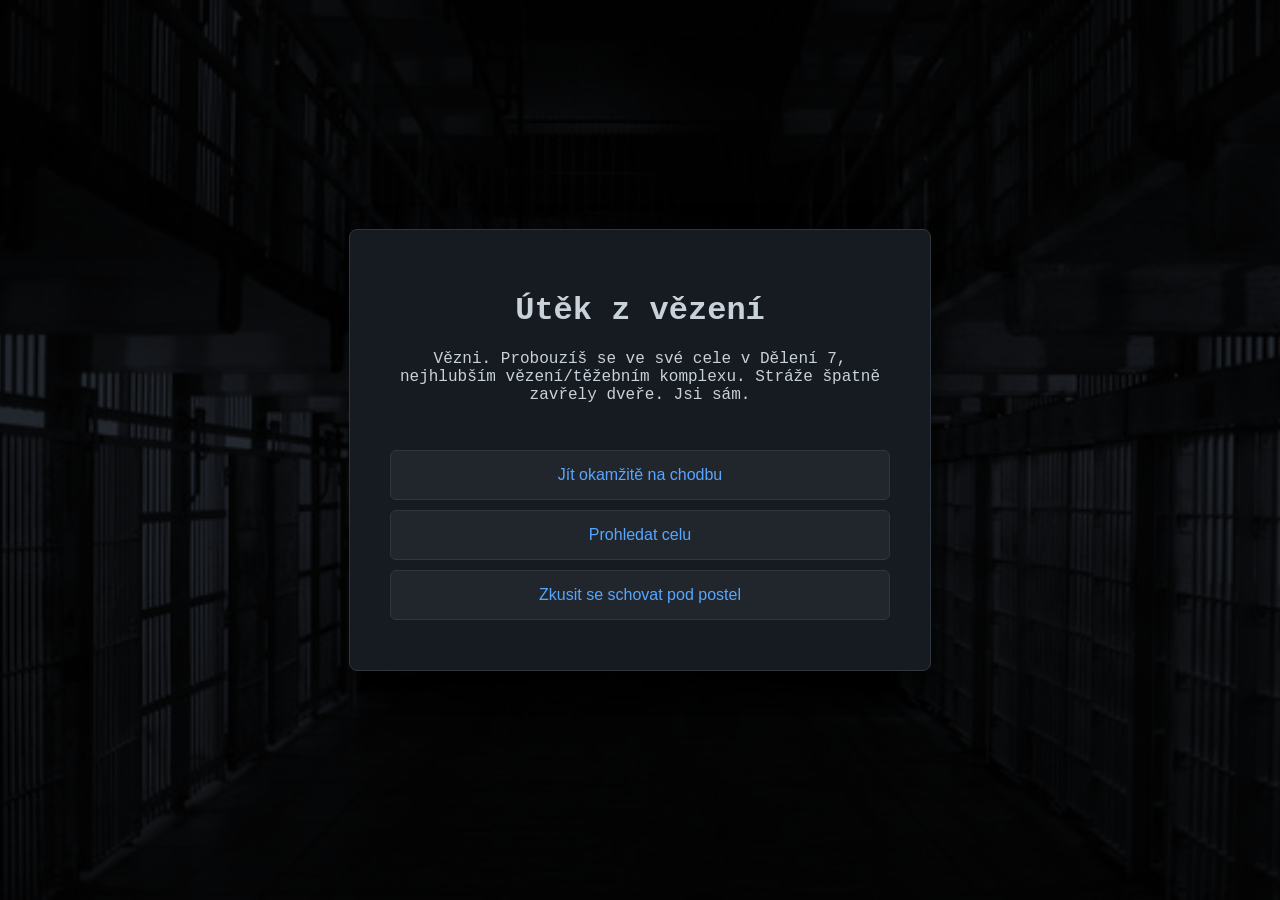
<file: index.html>
<!DOCTYPE html>
<html lang="cs">
<head>
    <meta charset="UTF-8">
    <title>Útěk z Laboratoře</title>
    <link rel="stylesheet" href="style.css">
</head>
<body>
    <div class="game-container">
        <h1 id="game-title">Útěk z vězení</h1>
        
        <div id="story-text"></div>
        <div id="choices-container"></div>
        
        <button id="restart-button" style="display: none;">Zkusit znovu</button>
    </div>
    
    <script src="script.js"></script>
</body>
</html>
</file>
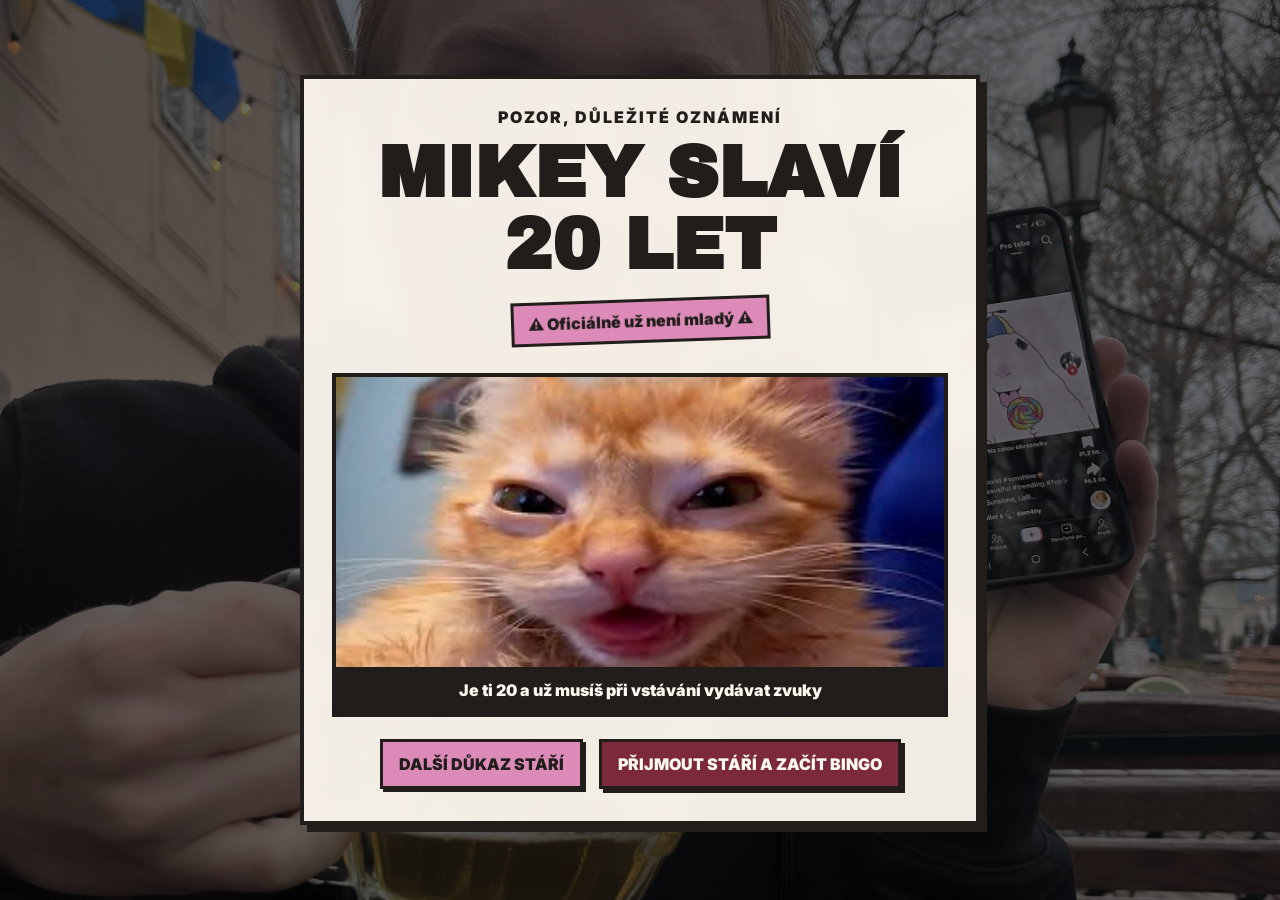
<file: duchodseblizi/index.html>
<!DOCTYPE html>
<html lang="cs">
<head>
    <meta charset="UTF-8">

    <meta
        name="viewport"
        content="width=device-width, initial-scale=1.0"
    >

    <title>Old Man Bingo</title>

    <link rel="stylesheet" href="style.css">
</head>

<body>

    <!-- ÚVODNÍ OBRAZOVKA -->
    <main id="intro-screen" class="screen active">

        <section class="intro-card">

            <p class="small-title">
                POZOR, DŮLEŽITÉ OZNÁMENÍ
            </p>

            <h1>
                <span id="birthday-name">Mikey</span>
                slaví
                <span id="birthday-age">20</span>
                let
            </h1>

            <div class="age-warning">
                ⚠️ Oficiálně už není mladý ⚠️
            </div>

            <div class="meme-box">

                <img
                    id="intro-meme"
                    src="meme-1.jpg"
                    alt="Narozeninový meme"
                >

                <p id="meme-text">
                    Je ti 20 a už musíš při vstávání vydávat zvuky
                </p>

            </div>

            <div class="intro-buttons">

                <button
                    id="next-meme-button"
                    class="secondary-button"
                >
                    Další důkaz stáří
                </button>

                <button
                    id="start-game-button"
                    class="main-button"
                >
                    Přijmout stáří a začít bingo
                </button>

            </div>

        </section>

    </main>


    <!-- PRVNÍ ÚROVEŇ -->
    <main id="game-screen" class="screen">

        <section class="game-header">

            <div>

                <p class="small-title">
                    PRVNÍ ÚROVEŇ
                </p>

                <h2>
                    <span id="game-name">Mikey</span>'s Old Man Bingo
                </h2>

                <p>
                    Klikni na políčko pokaždý, když se daná věc stala.
                </p>

            </div>

            <button
                id="restart-button"
                class="secondary-button"
            >
                Nová karta
            </button>

        </section>


        <section
            id="bingo-board"
            class="bingo-board"
            aria-label="Meme bingo karta"
        ></section>


        <p id="game-status" class="game-status">
            Zatím žádný bingo. Mikey se musí víc snažit.
        </p>

    </main>


    <!-- VÝHRA PRVNÍ ÚROVNĚ -->
    <div id="win-modal" class="modal">

        <div class="modal-content">

            <div class="winner-emoji">
                👴🎉
            </div>

            <p class="small-title">
                DŮCHOD POTVRZEN
            </p>

            <h2>BINGOOOOOOOOO!</h2>

            <p>
                Gratulujeme. Oficiálně jsi zestárl přímo před našima očima.
            </p>

            <button
                id="continue-button"
                class="main-button"
            >
                Pokračuj na pořádný bingo nebuď pussy
            </button>

            <button
                id="close-modal-button"
                class="secondary-button"
            >
                Sem pussy
            </button>

        </div>

    </div>


    <!-- DRUHÁ ÚROVEŇ -->
    <main id="number-game-screen" class="screen">

        <section class="game-header number-game-header">

            <div>

                <p class="small-title">
                    DRUHÁ ÚROVEŇ
                </p>

                <h2>
                    Pořádný důchodcovský bingo
                </h2>

                <p>
                    Čísla se losují automaticky. Take your time, sice ho už moc nemáš, ale neva.
                </p>

            </div>

            <button
                id="new-number-card-button"
                class="secondary-button small-reset-button"
            >
                ↻ Nová hra
            </button>

        </section>


        <!-- HLAVNÍ START -->
        <section class="number-top-panel">

        <button
            id="pause-draw-button"
            class="main-button big-start-button"
            >
            ▶ Začít losování
        </button>


            <div class="number-info-grid">

                <div class="current-number-box">

                    <p class="number-panel-label">
                        PRÁVĚ VYLOSOVÁNO
                    </p>

                    <div
                        id="current-number"
                        class="current-number"
                    >
                        –
                    </div>

                </div>


                <div class="countdown-box">

                    <p class="number-panel-label">
                        DALŠÍ ČÍSLO ZA
                    </p>

                    <div
                        id="countdown"
                        class="countdown"
                    >
                        8
                    </div>

                </div>

            </div>

        </section>


        <!-- HISTORIE -->
        <section class="number-history-top">

            <h3>
                Vylosovaný čísla
            </h3>

            <div
                id="drawn-numbers"
                class="drawn-numbers"
            >
                Zatím nebylo vylosovaný žádný číslo.
            </div>

        </section>


        <!-- B I N G O -->
        <div class="bingo-letters">

            <div>B</div>
            <div>I</div>
            <div>N</div>
            <div>G</div>
            <div>O</div>

        </div>


        <!-- ČÍSELNÁ KARTA -->
        <section
            id="number-bingo-board"
            class="bingo-board number-bingo-board"
            aria-label="Číselná bingo karta"
        ></section>


        <p id="number-game-status" class="game-status">
            Klikni na „Pokračujem“ a přines mu radši pivko.
        </p>

    </main>


    <!-- VÝHRA DRUHÉ ÚROVNĚ -->
    <div id="number-win-modal" class="modal">

        <div class="modal-content">

            <div class="winner-emoji">
                👴🏆
            </div>

            <p class="small-title">
                FINÁLNÍ DŮKAZ STÁŘÍ
            </p>

            <h2>BINGO!</h2>

            <p>
                Gratuluju úspěšně jsi dokončil důchodcovskej výcvik.
            </p>

            <button
                id="play-again-button"
                class="main-button"
            >
                Hrát znovu
            </button>

            <button
                id="close-number-modal-button"
                class="secondary-button"
            >
                Zavřít
            </button>

        </div>

    </div>


    <script src="data.js"></script>
    <script src="script.js"></script>

</body>
</html>
</file>
<file: style.css>
body {
    /* Ponechte původní barvy a písmo, jen přidáme obrázek */
    color: #c9d1d9; 
    font-family: 'Courier New', Courier, monospace;
    display: flex;
    justify-content: center; 
    align-items: center; 
    height: 100vh;
    margin: 0;
    
    /* --- ZDE JE MAGIE PRO POZADÍ --- */
    background-image: url('cela.jpg'); 
    background-color: #252a32; /* Tmavá barva jako základ */
    background-blend-mode: multiply; /* Smíchá barvu a obrázek pro ztmavení */
    
    background-size: cover; 
    background-position: center; 
    background-attachment: fixed; 
    
    /* Přidáme plynulý přechod */
    transition: background-image 1s ease-in-out; 
}

/* Zbytek vašeho CSS kódu je v pořádku a zůstává beze změny! */
.game-container {
    background: #161b22;
    padding: 40px;
    border-radius: 8px;
    border: 1px solid #30363d;
    max-width: 500px;
    width: 90%;
    text-align: center;
    box-shadow: 0 10px 30px rgba(0,0,0,0.5);
}

#story-text {
    margin: 20px 0;
    min-height: 80px;
}

.choice-button {
    display: block;
    width: 100%;
    margin: 10px 0;
    padding: 15px;
    background: #21262d;
    color: #58a6ff;
    border: 1px solid #30363d;
    border-radius: 6px;
    cursor: pointer;
    font-size: 16px;
}

.choice-button:hover {
    background: #30363d;
    color: #ffffff;
}

/* Styl pro tlačítko restart (základ) */
#restart-button {
    margin-top: 20px;
    padding: 15px 30px;
    border: none;
    border-radius: 6px;
    cursor: pointer;
    font-size: 1em;
    color: white;
}

/* Zelená pro VÍTĚZSTVÍ */
#restart-button.win-button {
    background: #28a745; 
}
#restart-button.win-button:hover {
    background: #1e7e34;
}

/* Červená pro PROHRU/SMRT */
#restart-button.lose-button {
    background: #dc3545; 
}
#restart-button.lose-button:hover {
    background: #c82333;
}
</file>
<file: duchodseblizi/style.css>
@import url(
    "https://fonts.googleapis.com/css2?family=Archivo+Black&family=Inter:wght@400;600;700;900&display=swap"
);

:root {
    --background: #ebe2d3;
    --dark: #201d1b;
    --white: #fffaf2;

    --red: #7d293c;
    --pink: #dc8ab7;
    --green: #65705c;
    --purple: #866d69;
    --blue: #5d7280;

    --border: 4px solid var(--dark);
    --shadow: 7px 7px 0 var(--dark);
}

* {
    box-sizing: border-box;
}

html {
    scroll-behavior: smooth;
}

body {
    margin: 0;

    min-height: 100vh;

    overflow-x: hidden;

    font-family: "Inter", sans-serif;

    color: var(--dark);

    background-color: var(--background);

    background-image:
        radial-gradient(
            circle,
            rgba(0, 0, 0, 0.075) 1px,
            transparent 1px
        );

    background-size: 18px 18px;
}

button {
    font: inherit;
}


/* OBRAZOVKY */

.screen {
    display: none;

    min-height: 100vh;

    padding: 20px;
}

.screen.active {
    display: flex;
}

#game-screen,
#number-game-screen {
    flex-direction: column;
    align-items: center;

    width: 100%;
}


/* INTRO */

#intro-screen {
    position: relative;

    justify-content: center;
    align-items: center;

    min-height: 100vh;

    overflow: hidden;

    background: var(--dark);
}

#intro-screen::before {
    content: "";

    position: absolute;

    inset: 0;

    z-index: 1;

    background-image:
        url("background.jpeg");

    background-size: cover;
    background-position: center;
    background-repeat: no-repeat;

    animation:
        introPhoto
        4s
        ease
        forwards;
}

#intro-screen::after {
    content: "";

    position: absolute;

    inset: 0;

    z-index: 2;

    background:
        rgba(0, 0, 0, 0);

    animation:
        introDarkness
        1.2s
        ease
        2.5s
        forwards;
}

.intro-card {
    position: relative;

    z-index: 3;

    width: min(680px, 94vw);

    padding: 28px;

    text-align: center;

    background:
        rgba(
            255,
            250,
            242,
            0.94
        );

    backdrop-filter:
        blur(8px);

    border: var(--border);

    box-shadow:
        var(--shadow);

    opacity: 0;

    transform:
        translateY(25px)
        scale(0.97);

    animation:
        introCardAppear
        0.9s
        ease
        3.2s
        forwards;
}

.small-title {
    margin: 0 0 10px;

    font-weight: 900;

    letter-spacing: 2px;

    text-transform: uppercase;
}

h1,
h2,
h3 {
    font-family:
        "Archivo Black",
        sans-serif;

    text-transform:
        uppercase;
}

h1,
h2 {
    margin: 0;

    line-height: 1;
}

h1 {
    font-size:
        clamp(
            38px,
            6vw,
            72px
        );
}

h2 {
    font-size:
        clamp(
            25px,
            3.5vw,
            44px
        );
}

.age-warning {
    display: inline-block;

    margin:
        18px
        0;

    padding:
        9px
        14px;

    font-weight: 900;

    background:
        var(--pink);

    border:
        3px
        solid
        var(--dark);

    transform:
        rotate(-2deg);
}

.meme-box {
    margin:
        12px
        0
        18px;

    background:
        var(--dark);

    border:
        var(--border);
}

.meme-box img {
    display: block;

    width: 100%;

    max-height: 290px;

    object-fit: cover;
}

.meme-box p {
    margin: 0;

    padding: 13px;

    color:
        var(--white);

    font-size: 16px;

    font-weight: 900;
}

.intro-buttons {
    display: flex;

    justify-content: center;

    flex-wrap: wrap;

    gap: 8px;
}


/*  BUTTONS */

.main-button,
.secondary-button {
    cursor: pointer;

    padding:
        12px
        16px;

    margin: 4px;

    border:
        3px
        solid
        var(--dark);

    font-weight: 900;

    text-transform:
        uppercase;

    transition:
        transform
        0.15s
        ease,
        box-shadow
        0.15s
        ease;
}

.main-button {
    color:
        var(--white);

    background:
        var(--red);

    box-shadow:
        4px
        4px
        0
        var(--dark);
}

.secondary-button {
    color:
        var(--dark);

    background:
        var(--pink);

    box-shadow:
        3px
        3px
        0
        var(--dark);
}

.main-button:hover,
.secondary-button:hover {
    transform:
        translate(
            2px,
            2px
        );

    box-shadow:
        1px
        1px
        0
        var(--dark);
}


/* HEADER HRY */

.game-header {
    display: flex;

    justify-content:
        space-between;

    align-items: center;

    gap: 20px;

    width:
        min(
            900px,
            96vw
        );

    margin-bottom:
        15px;

    padding: 16px;

    background:
        var(--white);

    border:
        var(--border);

    box-shadow:
        var(--shadow);
}

.game-header p:last-child {
    margin-bottom: 0;
}


/* PRVNÍ BINGO */

.bingo-board {
    display: grid;

    grid-template-columns:
        repeat(
            5,
            minmax(
                0,
                1fr
            )
        );

    gap: 5px;

    width:
        min(
            690px,
            92vw
        );

    padding: 6px;

    background:
        var(--dark);

    border:
        var(--border);

    box-shadow:
        var(--shadow);
}

.bingo-cell {
    cursor: pointer;

    min-width: 0;

    aspect-ratio:
        1 / 1;

    padding: 6px;

    display: flex;

    justify-content:
        center;

    align-items:
        center;

    text-align: center;

    color:
        var(--dark);

    background:
        var(--white);

    border:
        2px
        solid
        var(--dark);

    font-size:
        clamp(
            9px,
            1.15vw,
            14px
        );

    font-weight: 900;

    line-height: 1.12;

    overflow-wrap:
        anywhere;

    transition:
        background
        0.15s
        ease;
}

.bingo-cell:hover {
    background:
        #eee2cd;
}

.bingo-cell.selected {
    color:
        var(--white);

    background:
        var(--purple);

    text-decoration:
        line-through;
}

.bingo-cell.free-cell {
    color:
        var(--dark);

    background:
        var(--pink);

    text-decoration:
        none;
}

.bingo-cell.winning-cell {
    color:
        var(--white);

    background:
        var(--green);

    text-decoration:
        none;
}

.game-status {
    width:
        min(
            900px,
            96vw
        );

    margin-top:
        14px;

    padding: 11px;

    text-align: center;

    font-weight: 900;

    background:
        var(--pink);

    border:
        3px
        solid
        var(--dark);
}


/* DRUHÁ ÚROVEŇ */

#number-game-screen {
    padding-top: 14px;
}

.number-game-header {
    width:
        min(
            820px,
            96vw
        );

    margin-bottom:
        10px;

    padding: 14px;

    box-shadow:
        4px
        4px
        0
        var(--dark);
}

.number-game-header h2 {
    font-size:
        clamp(
            22px,
            3vw,
            34px
        );
}

.number-game-header p {
    margin-top: 7px;

    font-size: 13px;
}

.small-reset-button {
    padding:
        7px
        10px;

    font-size: 10px;

    box-shadow: none;
}


/* HLAVNÍ START */

.number-top-panel {
    width:
        min(
            600px,
            94vw
        );

    margin-bottom:
        10px;
}

.big-start-button {
    width: 100%;

    margin:
        0
        0
        8px;

    padding:
        14px;

    font-size: 14px;
}

.number-info-grid {
    display: grid;

    grid-template-columns:
        1fr
        1fr;

    gap: 8px;
}

.current-number-box,
.countdown-box {
    padding: 10px;

    text-align: center;

    background:
        var(--white);

    border:
        2px
        solid
        var(--dark);
}

.number-panel-label {
    margin:
        0
        0
        4px;

    font-size: 9px;

    font-weight: 900;

    letter-spacing:
        1px;
}

.current-number {
    min-height: 48px;

    display: flex;

    justify-content:
        center;

    align-items:
        center;

    font-family:
        "Archivo Black",
        sans-serif;

    font-size:
        clamp(
            27px,
            4vw,
            38px
        );
}

.countdown {
    font-family:
        "Archivo Black",
        sans-serif;

    font-size:
        clamp(
            26px,
            4vw,
            36px
        );
}


/* HISTORIE */

.number-history-top {
    width:
        min(
            760px,
            95vw
        );

    margin:
        0
        0
        10px;

    padding: 9px;

    background:
        var(--white);

    border:
        2px
        solid
        var(--dark);
}

.number-history-top h3 {
    margin:
        0
        0
        6px;

    font-size: 12px;
}

.drawn-numbers {
    display: flex;

    flex-wrap: wrap;

    gap: 4px;

    max-height: 55px;

    overflow-y: auto;
}

.drawn-number-item {
    min-width: 36px;

    padding:
        3px
        5px;

    text-align: center;

    font-size: 9px;

    font-weight: 900;

    background:
        #eee4d5;

    border:
        1px
        solid
        var(--dark);
}


/* BINGO LETTERS */

.bingo-letters {
    display: grid;

    grid-template-columns:
        repeat(
            5,
            1fr
        );

    gap: 3px;

    width:
        min(
            490px,
            90vw
        );

    margin-bottom:
        3px;
}

.bingo-letters div {
    padding: 3px;

    text-align: center;

    color:
        var(--white);

    background:
        var(--dark);

    font-family:
        "Archivo Black",
        sans-serif;

    font-size:
        clamp(
            18px,
            2.8vw,
            25px
        );
}


/* NUMBER BOARD */

.number-bingo-board {
    width:
        min(
            490px,
            90vw
        );

    gap: 3px;

    padding: 3px;

    box-shadow: none;
}

.number-bingo-board .number-cell {
    aspect-ratio:
        1 / 0.68;

    padding: 2px;

    border: 0;

    font-family:
        "Archivo Black",
        sans-serif;

    font-size:
        clamp(
            17px,
            3vw,
            25px
        );
}

.number-cell.selected {
    color:
        var(--white);

    background:
        var(--blue);
}

.number-cell.free-cell {
    color:
        var(--dark);

    background:
        var(--pink);

    font-size:
        clamp(
            7px,
            1.5vw,
            11px
        );
}

.number-cell.wrong-cell {
    color:
        var(--white);

    background:
        var(--red);
}


/* =========================
   MODÁLY
   ========================= */

.modal {
    position: fixed;

    inset: 0;

    z-index: 100;

    display: none;

    justify-content:
        center;

    align-items:
        center;

    padding: 15px;

    background:
        rgba(
            0,
            0,
            0,
            0.72
        );
}

.modal.visible {
    display: flex;
}

.modal-content {
    width:
        min(
            480px,
            94vw
        );

    max-height:
        90vh;

    overflow-y:
        auto;

    padding: 25px;

    text-align:
        center;

    background:
        var(--white);

    border:
        var(--border);

    box-shadow:
        9px
        9px
        0
        var(--pink);
}

.modal-content p {
    font-size: 16px;
}

.winner-emoji {
    font-size: 58px;
}


/* ANIMACE */

@keyframes introPhoto {
    0% {
        transform:
            scale(1);

        filter:
            brightness(1);
    }

    70% {
        transform:
            scale(1.04);

        filter:
            brightness(1);
    }

    100% {
        transform:
            scale(1.06);

        filter:
            brightness(0.65);
    }
}

@keyframes introDarkness {
    from {
        background:
            rgba(
                0,
                0,
                0,
                0
            );
    }

    to {
        background:
            rgba(
                0,
                0,
                0,
                0.35
            );
    }
}

@keyframes introCardAppear {
    from {
        opacity: 0;

        transform:
            translateY(25px)
            scale(0.97);
    }

    to {
        opacity: 1;

        transform:
            translateY(0)
            scale(1);
    }
}


/* TABLET*/

@media (max-width: 850px) {

    .screen {
        padding: 12px;
    }

    .game-header {
        width: 100%;
    }

    .bingo-board {
        width:
            min(
                620px,
                94vw
            );
    }
}


/*  TELEFON */

@media (max-width: 600px) {

    .screen {
        padding: 7px;
    }

    .intro-card {
        width: 96vw;

        padding: 14px;

        box-shadow:
            4px
            4px
            0
            var(--dark);
    }

    h1 {
        font-size:
            clamp(
                30px,
                10vw,
                45px
            );
    }

    h2 {
        font-size:
            clamp(
                20px,
                7vw,
                30px
            );
    }

    .age-warning {
        margin:
            10px
            0;

        padding:
            7px
            10px;

        font-size:
            11px;
    }

    .meme-box {
        margin:
            8px
            0
            12px;
    }

    .meme-box img {
        max-height: 210px;
    }

    .meme-box p {
        padding: 9px;

        font-size: 12px;
    }

    .intro-buttons {
        display: grid;

        gap: 3px;
    }

    .main-button,
    .secondary-button {
        width: 100%;

        margin:
            2px
            0;

        padding:
            9px
            10px;

        font-size: 10px;
    }


    /* PRVNÍ ÚROVEŇ */

    .game-header {
        display: grid;

        gap: 8px;

        margin-bottom: 8px;

        padding: 9px;

        box-shadow:
            3px
            3px
            0
            var(--dark);
    }

    .game-header h2 {
        font-size:
            clamp(
                18px,
                6vw,
                26px
            );
    }

    .game-header p {
        font-size: 10px;
    }

    .bingo-board {
        width: 96vw;

        gap: 3px;

        padding: 3px;

        box-shadow:
            3px
            3px
            0
            var(--dark);
    }

    .bingo-cell {
        padding: 2px;

        border-width: 1px;

        font-size:
            clamp(
                6px,
                2vw,
                9px
            );

        line-height: 1.05;
    }

    .game-status {
        width: 100%;

        margin-top: 8px;

        padding: 7px;

        font-size: 9px;
    }


    /* DRUHÁ ÚROVEŇ */

    #number-game-screen {
        padding: 6px;
    }

    .number-game-header {
        padding: 8px;

        margin-bottom: 7px;

        box-shadow: none;
    }

    .number-game-header h2 {
        font-size:
            clamp(
                18px,
                5.5vw,
                23px
            );
    }

    .number-game-header p {
        font-size: 10px;
    }

    .small-reset-button {
        font-size: 9px;
    }

    .number-top-panel {
        width: 100%;
    }

    .big-start-button {
        padding: 11px;

        font-size: 10px;
    }

    .current-number-box,
    .countdown-box {
        padding: 6px;
    }

    .current-number {
        min-height: 36px;

        font-size: 27px;
    }

    .countdown {
        font-size: 26px;
    }

    .number-history-top {
        width: 100%;

        padding: 6px;
    }

    .drawn-numbers {
        max-height: 42px;
    }

    .drawn-number-item {
        min-width: 30px;

        padding:
            2px
            4px;

        font-size: 8px;
    }

    .bingo-letters,
    .number-bingo-board {
        width:
            min(
                350px,
                94vw
            );
    }

    .bingo-letters div {
        font-size: 17px;
    }

    .number-bingo-board .number-cell {
        font-size:
            clamp(
                14px,
                5vw,
                20px
            );
    }
}


/*MALÝ TELEFON */

@media (max-width: 380px) {

    .intro-card {
        padding: 10px;
    }

    .bingo-letters,
    .number-bingo-board {
        width:
            min(
                315px,
                96vw
            );
    }

    .number-bingo-board .number-cell {
        font-size: 15px;
    }
}
</file>
